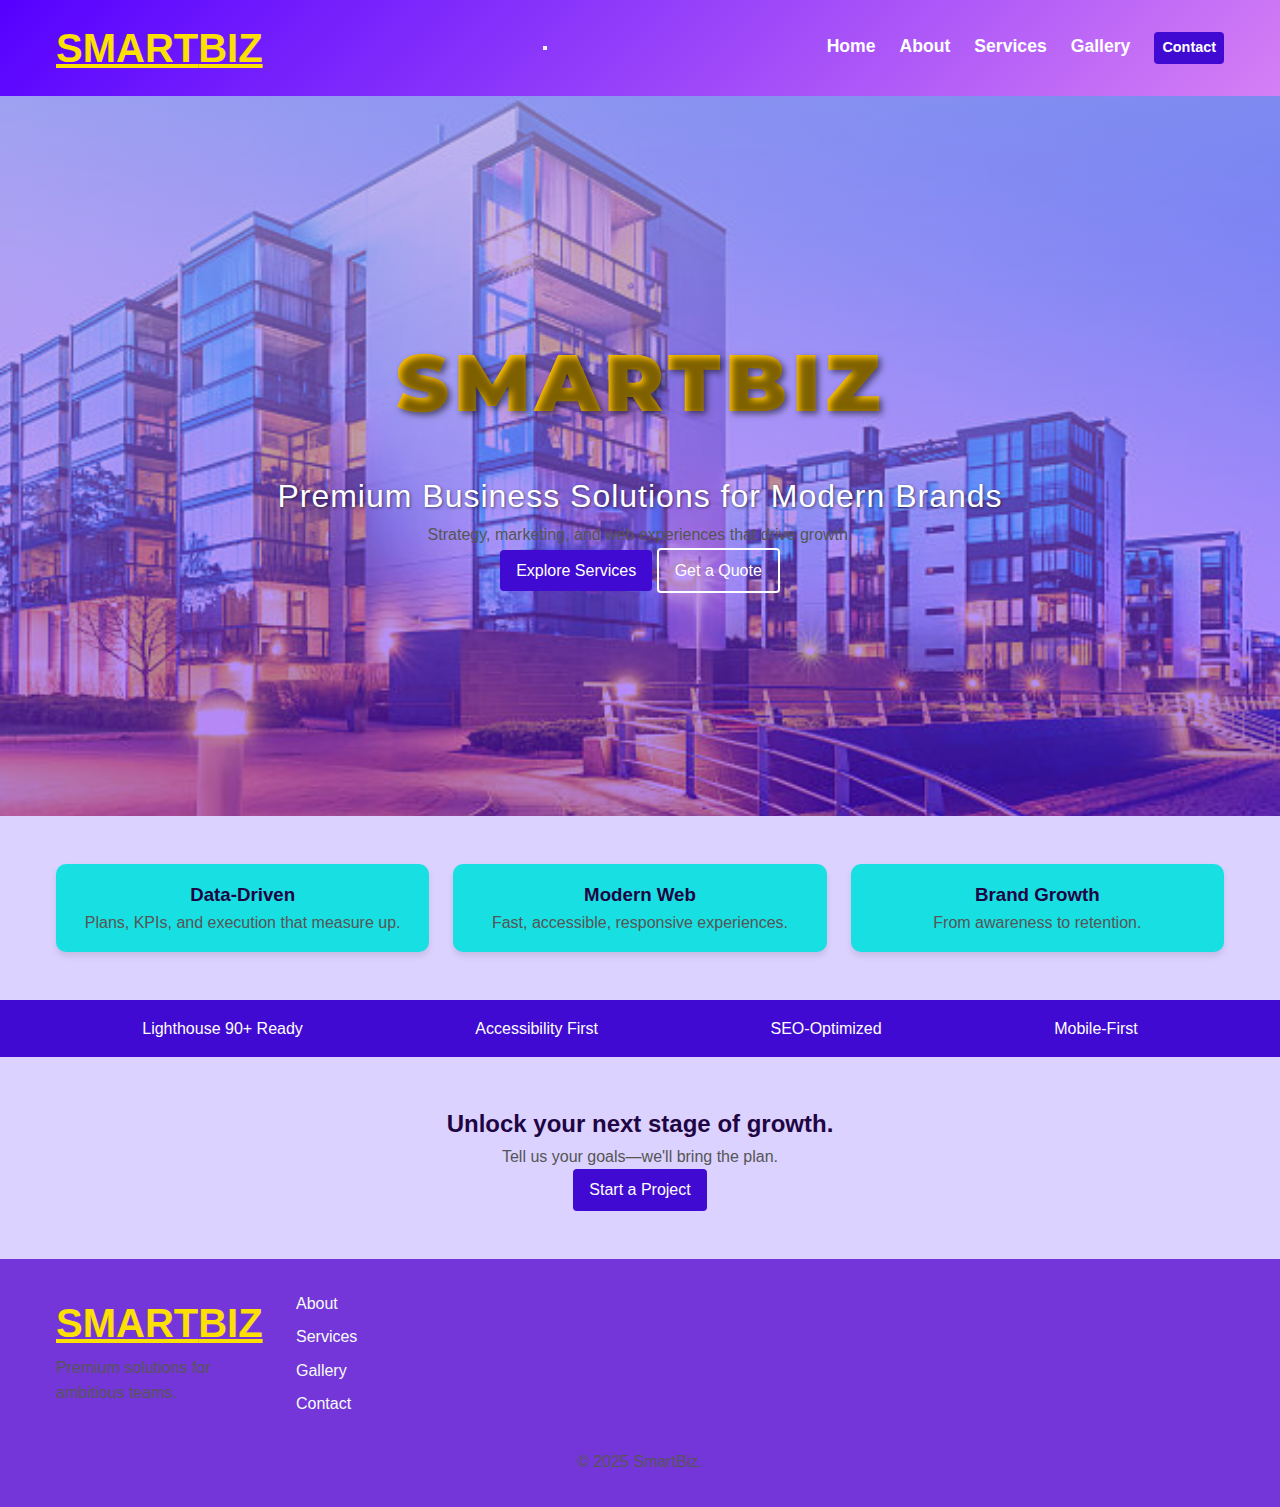
<file: index.html>
<!doctype html>
<html lang="en">
<head>
  <meta charset="utf-8">
  <meta name="viewport" content="width=device-width, initial-scale=1">
  <title>SmartBiz — Premium Business Solutions</title>
  <meta name="description" content="SmartBiz delivers strategy, marketing, and modern web solutions for ambitious brands.">
  <link href="https://fonts.googleapis.com/css2?family=Montserrat:wght@700&display=swap" rel="stylesheet">
  <link rel="stylesheet" href="CSS/style.css">
  <script src="JS/script.js" defer></script>
  <script type="application/ld+json">
    {
      "@context": "https://schema.org",
      "@type": "Organization",
      "name": "SmartBiz",
      "url": "https://example.com",
      "sameAs": [
        "https://www.linkedin.com",
        "https://twitter.com"
      ]
    }
  </script>
</head>
<body>
  <a class="skip-link" href="#main">Skip to content</a>
  
  <header class="site-header">
    <nav class="navbar" aria-label="Primary">
      <a class="logo" href="index.html">Smart<span>Biz</span></a>
      <button class="menu-toggle" aria-expanded="false" aria-controls="nav-menu" aria-label="Toggle menu">
        <span class="bar"></span>
        <span class="bar"></span>
        <span class="bar"></span>
      </button>
      <ul id="nav-menu" class="nav-links">
        <li><a class="nav-link active" href="index.html">Home</a></li>
        <li><a class="nav-link" href="about.html">About</a></li>
        <li><a class="nav-link" href="services.html">Services</a></li>
        <li><a class="nav-link" href="gallery.html">Gallery</a></li>
        <li><a class="nav-link btn btn--sm" href="contact.html">Contact</a></li>
      </ul>
    </nav>
  </header>

  <main id="main">
    <!-- HERO SECTION WITH FIXED IMAGE PATH -->
    <section class="hero" aria-label="Hero">
      <div class="hero__content">
        <div class="hero-branding">
          <h1 class="main-logo">SMARTBIZ</h1>
          <p class="tagline">Premium Business Solutions for Modern Brands</p>
        </div>
        <p class="muted reveal-up delay-1">Strategy, marketing, and web experiences that drive growth.</p>
        <div class="hero__cta reveal-up delay-2">
          <a class="btn" href="services.html">Explore Services</a>
          <a class="btn btn--ghost" href="contact.html">Get a Quote</a>
        </div>
      </div>
    </section>

    <!-- FEATURES SECTION -->
    <section class="section" aria-label="Why SmartBiz">
      <div class="container grid-3">
        <article class="card reveal-up">
          <h3>Data-Driven</h3>
          <p class="muted">Plans, KPIs, and execution that measure up.</p>
        </article>
        <article class="card reveal-up delay-1">
          <h3>Modern Web</h3>
          <p class="muted">Fast, accessible, responsive experiences.</p>
        </article>
        <article class="card reveal-up delay-2">
          <h3>Brand Growth</h3>
          <p class="muted">From awareness to retention.</p>
        </article>
      </div>
    </section>

    <!-- HIGHLIGHTS STRIP -->
    <section class="feature-strip" aria-label="Highlights">
      <div class="container strip">
        <div class="strip__item">Lighthouse 90+ Ready</div>
        <div class="strip__item">Accessibility First</div>
        <div class="strip__item">SEO-Optimized</div>
        <div class="strip__item">Mobile-First</div>
      </div>
    </section>

    <!-- CTA SECTION -->
    <section class="section">
      <div class="container center">
        <h2 class="reveal-up">Unlock your next stage of growth.</h2>
        <p class="muted reveal-up delay-1">Tell us your goals—we'll bring the plan.</p>
        <p class="reveal-up delay-2"><a class="btn" href="contact.html">Start a Project</a></p>
      </div>
    </section>
  </main>

  <footer class="site-footer">
    <div class="container footer-grid">
      <div>
        <a class="logo" href="index.html">Smart<span>Biz</span></a>
        <p class="muted">Premium solutions for ambitious teams.</p>
      </div>
      <nav aria-label="Footer">
        <ul class="footer-links">
          <li><a href="about.html">About</a></li>
          <li><a href="services.html">Services</a></li>
          <li><a href="gallery.html">Gallery</a></li>
          <li><a href="contact.html">Contact</a></li>
        </ul>
      </nav>
      <div class="legal muted">© 2025 SmartBiz.</div>
    </div>
  </footer>
</body>
</html>
</file>
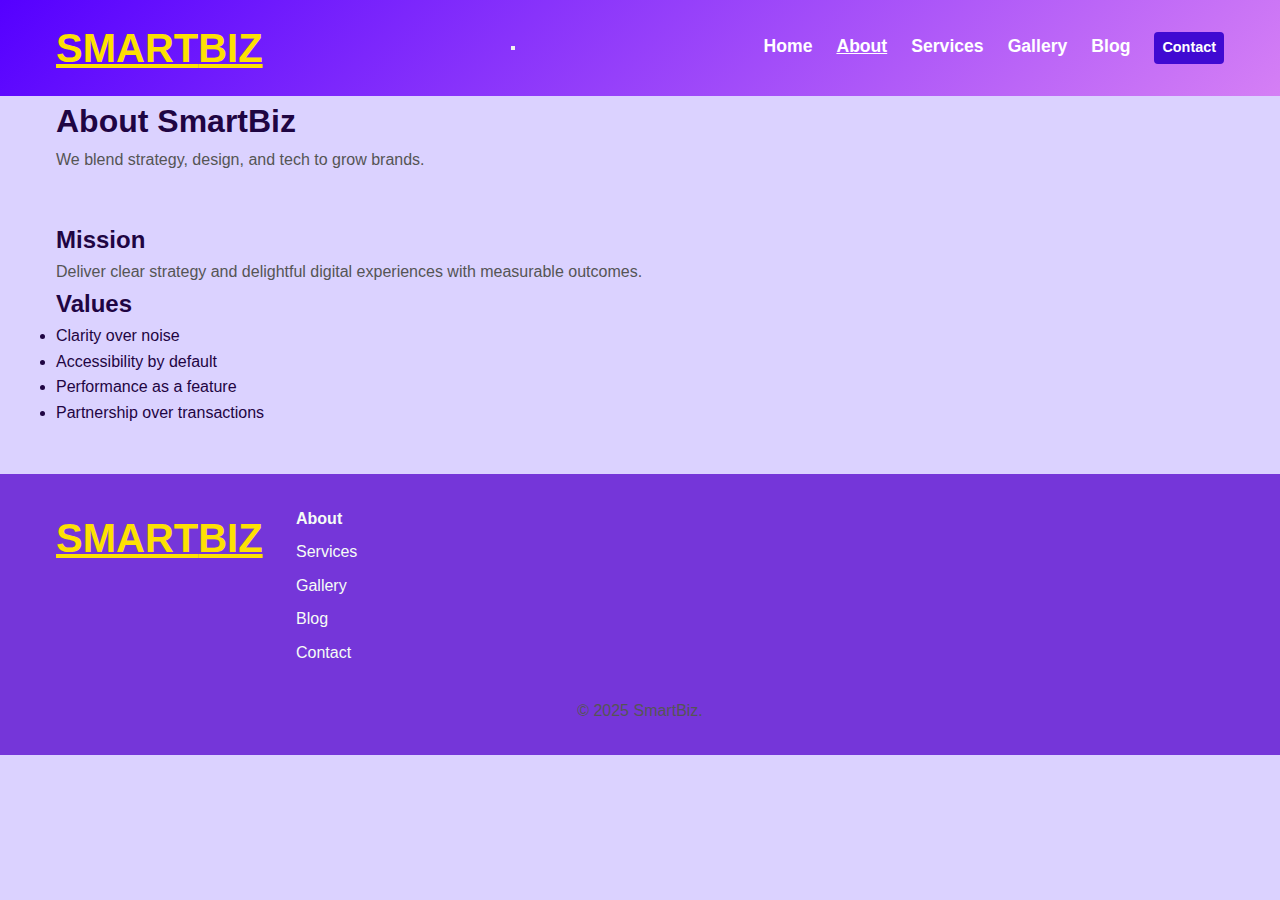
<file: about.html>
<!doctype html>
<html lang="en">
<head>
  <meta charset="utf-8">
  <meta name="viewport" content="width=device-width,initial-scale=1">
  <title>About — SmartBiz</title>
  <meta name="description" content="SmartBiz mission, values, and approach.">
  <link rel="stylesheet" href="CSS/style.css">
  <script src="JS/script.js" defer></script>
</head>
<body>
  <a class="skip-link" href="#main">Skip to content</a>
  
  <header class="site-header" role="banner">
    <nav class="navbar" aria-label="Primary navigation">
      <a class="logo" href="index.html">Smart<span>Biz</span></a>
      <button class="menu-toggle" aria-expanded="false" aria-controls="nav-menu" aria-label="Toggle menu">
        <span class="bar"></span>
        <span class="bar"></span>
        <span class="bar"></span>
      </button>
      <ul id="nav-menu" class="nav-links">
        <li><a class="nav-link" href="index.html">Home</a></li>
        <li><a class="nav-link active" href="about.html" aria-current="page">About</a></li>
        <li><a class="nav-link" href="services.html">Services</a></li>
        <li><a class="nav-link" href="gallery.html">Gallery</a></li>
        <li><a class="nav-link" href="blog.html">Blog</a></li>
        <li><a class="nav-link btn btn--sm" href="contact.html">Contact</a></li>
      </ul>
    </nav>
  </header>

  <main id="main" role="main">
    <section class="page-hero small" aria-labelledby="about-heading">
      <div class="container">
        <h1 id="about-heading" class="reveal-up">About SmartBiz</h1>
        <p class="muted reveal-up delay-1">We blend strategy, design, and tech to grow brands.</p>
      </div>
    </section>

    <section class="section" aria-labelledby="mission-values">
      <div class="container grid-2">
        <div class="reveal-up" aria-labelledby="mission-heading">
          <h2 id="mission-heading">Mission</h2>
          <p class="muted">Deliver clear strategy and delightful digital experiences with measurable outcomes.</p>
        </div>
        <div class="reveal-up delay-1" aria-labelledby="values-heading">
          <h2 id="values-heading">Values</h2>
          <ul class="checklist" role="list">
            <li role="listitem">Clarity over noise</li>
            <li role="listitem">Accessibility by default</li>
            <li role="listitem">Performance as a feature</li>
            <li role="listitem">Partnership over transactions</li>
          </ul>
        </div>
      </div>
    </section>
  </main>

  <footer class="site-footer" role="contentinfo">
    <div class="container footer-grid">
      <div>
        <a class="logo" href="index.html">Smart<span>Biz</span></a>
      </div>
      <nav aria-label="Footer navigation">
        <ul class="footer-links" role="list">
          <li role="listitem"><a class="active" href="about.html" aria-current="page">About</a></li>
          <li role="listitem"><a href="services.html">Services</a></li>
          <li role="listitem"><a href="gallery.html">Gallery</a></li>
          <li role="listitem"><a href="blog.html">Blog</a></li>
          <li role="listitem"><a href="contact.html">Contact</a></li>
        </ul>
      </nav>
      <div class="legal muted">© 2025 SmartBiz.</div>
    </div>
  </footer>
</body>
</html>
</file>
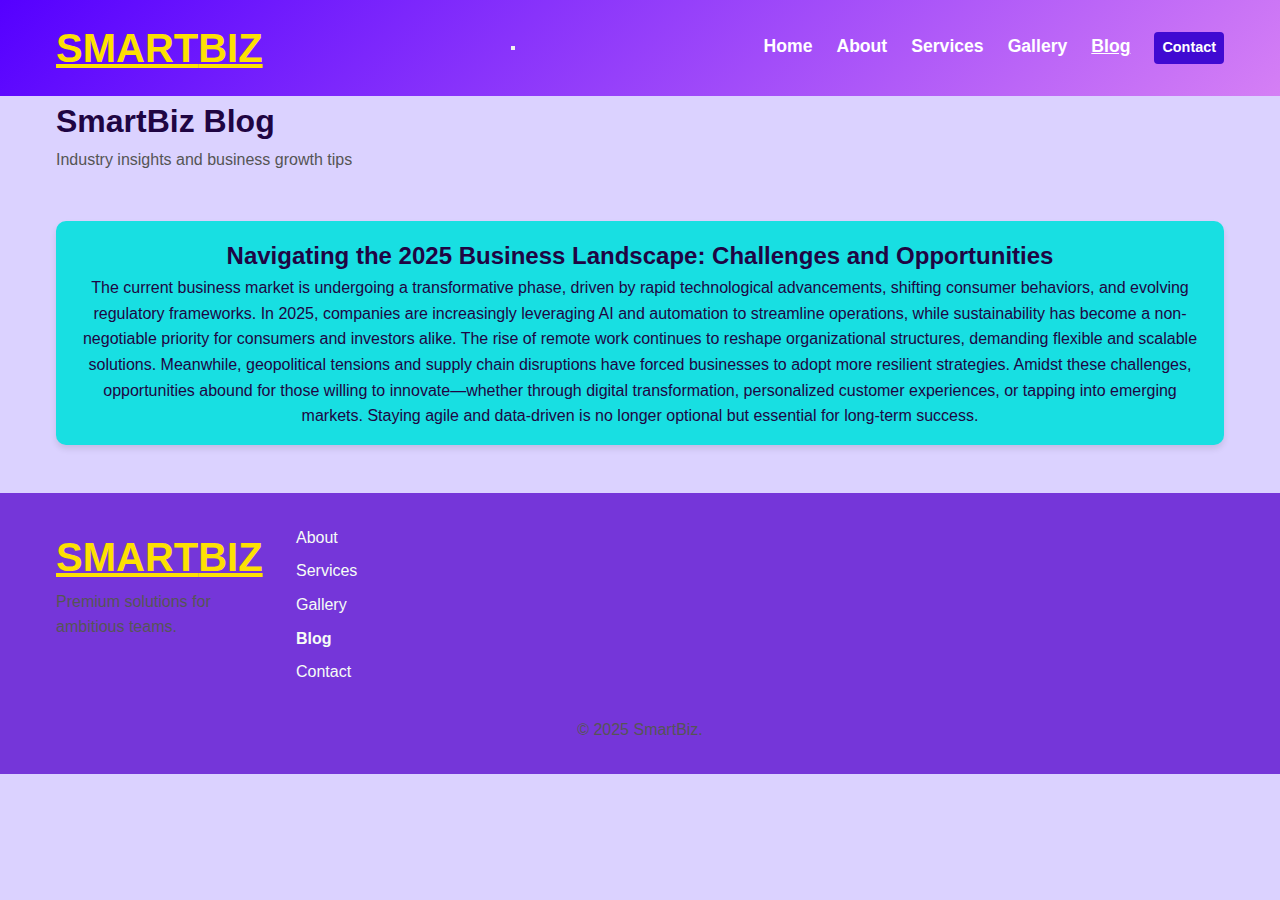
<file: blog.html>
<!doctype html>
<html lang="en">
<head>
  <meta charset="utf-8">
  <meta name="viewport" content="width=device-width,initial-scale=1">
  <title>Blog — SmartBiz</title>
  <meta name="description" content="Latest industry insights and business tips from SmartBiz">
  <link rel="stylesheet" href="CSS/style.css">
  <script src="JS/script.js" defer></script>
</head>
<body>
  <a class="skip-link" href="#main">Skip to content</a>
  
  <header class="site-header" role="banner">
    <nav class="navbar" aria-label="Primary navigation">
      <a class="logo" href="index.html">Smart<span>Biz</span></a>
      <button class="menu-toggle" aria-expanded="false" aria-controls="nav-menu" aria-label="Toggle menu">
        <span class="bar"></span><span class="bar"></span><span class="bar"></span>
      </button>
      <ul id="nav-menu" class="nav-links">
        <li><a class="nav-link" href="index.html">Home</a></li>
        <li><a class="nav-link" href="about.html">About</a></li>
        <li><a class="nav-link" href="services.html">Services</a></li>
        <li><a class="nav-link" href="gallery.html">Gallery</a></li>
        <li><a class="nav-link active" href="blog.html" aria-current="page">Blog</a></li>
        <li><a class="nav-link btn btn--sm" href="contact.html">Contact</a></li>
      </ul>
    </nav>
  </header>

  <main id="main" role="main">
    <section class="page-hero small" aria-labelledby="blog-heading">
      <div class="container">
        <h1 id="blog-heading" class="reveal-up">SmartBiz Blog</h1>
        <p class="muted reveal-up delay-1">Industry insights and business growth tips</p>
      </div>
    </section>

    <section class="section" aria-labelledby="articles-heading">
      <div class="container grid-2">
        <article class="card reveal-up" aria-labelledby="article1">
          <h2>Navigating the 2025 Business Landscape: Challenges and Opportunities</h2>
            <p>The current business market is undergoing a transformative phase, driven by rapid technological advancements, shifting consumer behaviors, and evolving regulatory frameworks. In 2025, companies are increasingly leveraging AI and automation to streamline operations, while sustainability has become a non-negotiable priority for consumers and investors alike. The rise of remote work continues to reshape organizational structures, demanding flexible and scalable solutions. Meanwhile, geopolitical tensions and supply chain disruptions have forced businesses to adopt more resilient strategies. Amidst these challenges, opportunities abound for those willing to innovate—whether through digital transformation, personalized customer experiences, or tapping into emerging markets. Staying agile and data-driven is no longer optional but essential for long-term success.</p>
          
        </article>
      </div>
    </section>
  </main>

  <footer class="site-footer" role="contentinfo">
    <div class="container footer-grid">
      <div>
        <a class="logo" href="index.html">Smart<span>Biz</span></a>
        <p class="muted">Premium solutions for ambitious teams.</p>
      </div>
      <nav aria-label="Footer navigation">
        <ul class="footer-links" role="list">
          <li role="listitem"><a href="about.html">About</a></li>
          <li role="listitem"><a href="services.html">Services</a></li>
          <li role="listitem"><a href="gallery.html">Gallery</a></li>
          <li role="listitem"><a href="blog.html" aria-current="page">Blog</a></li>
          <li role="listitem"><a href="contact.html">Contact</a></li>
        </ul>
      </nav>
      <div class="legal muted">© 2025 SmartBiz.</div>
    </div>
  </footer>
</body>
</html>
</file>
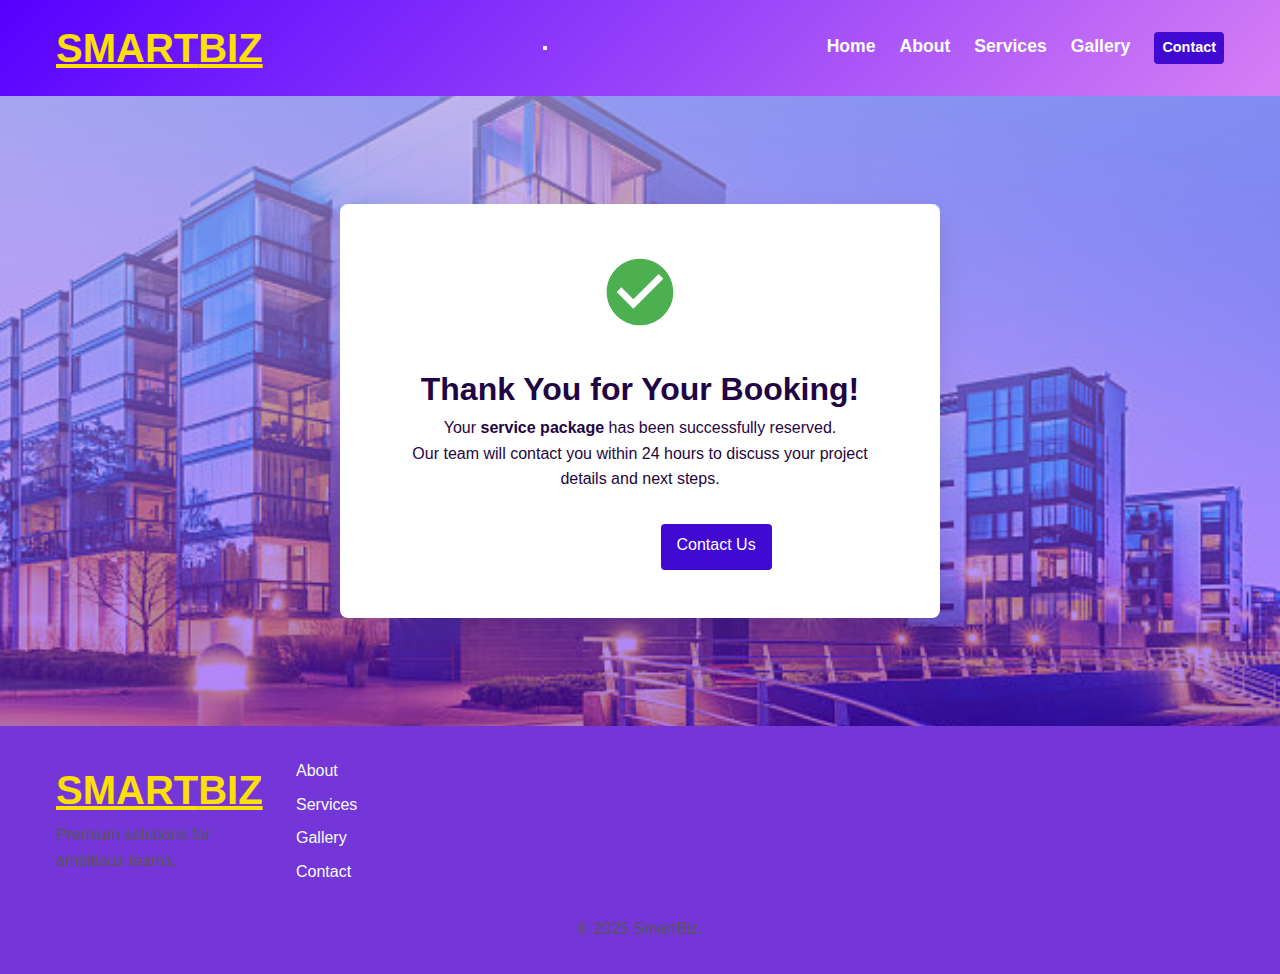
<file: confirmation.html>
<!doctype html>
<html lang="en">
<head>
  <meta charset="utf-8">
  <meta name="viewport" content="width=device-width, initial-scale=1">
  <title>Booking Confirmation | SmartBiz</title>
  <link href="https://fonts.googleapis.com/css2?family=Montserrat:wght@700&display=swap" rel="stylesheet">
  <link rel="stylesheet" href="CSS/style.css">
  <script>
    document.addEventListener('DOMContentLoaded', function() {
      const urlParams = new URLSearchParams(window.location.search);
      const packageType = urlParams.get('package');
      const packageNames = {
        'essential': 'Essential Package',
        'professional': 'Professional Package',
        'enterprise': 'Enterprise Package'
      };
      
      if (packageType && packageNames[packageType]) {
        document.getElementById('package-name').textContent = packageNames[packageType];
      }
    });
  </script>
</head>
<body>
  <a class="skip-link" href="#main">Skip to content</a>
  
  <header class="site-header" role="banner">
    <nav class="navbar" aria-label="Primary navigation">
      <a class="logo" href="index.html">Smart<span>Biz</span></a>
      <button class="menu-toggle" aria-expanded="false" aria-controls="nav-menu" aria-label="Toggle menu">
        <span class="bar"></span>
        <span class="bar"></span>
        <span class="bar"></span>
      </button>
      <ul id="nav-menu" class="nav-links">
        <li><a class="nav-link" href="index.html">Home</a></li>
        <li><a class="nav-link" href="about.html">About</a></li>
        <li><a class="nav-link" href="services.html">Services</a></li>
        <li><a class="nav-link" href="gallery.html">Gallery</a></li>
        <li><a class="nav-link btn btn--sm" href="contact.html">Contact</a></li>
      </ul>
    </nav>
  </header>

  <main id="main" role="main">
    <section class="hero hero--confirmation" aria-label="Booking confirmation">
      <div class="hero__content">
        <div class="confirmation-box reveal-up">
          <svg class="confirmation-icon" viewBox="0 0 24 24" aria-hidden="true">
            <path fill="currentColor" d="M12 2C6.5 2 2 6.5 2 12s4.5 10 10 10 10-4.5 10-10S17.5 2 12 2zm-2 15l-5-5 1.4-1.4 3.6 3.6 7.6-7.6L19 8l-9 9z"/>
          </svg>
          <h1>Thank You for Your Booking!</h1>
          <p>Your <strong id="package-name">service package</strong> has been successfully reserved.</p>
          <p>Our team will contact you within 24 hours to discuss your project details and next steps.</p>
          <div class="confirmation-actions">
            <a href="services.html" class="btn btn--ghost" aria-label="Back to services">View Services</a>
            <a href="contact.html" class="btn" aria-label="Contact us">Contact Us</a>
          </div>
        </div>
      </div>
    </section>
  </main>

  <footer class="site-footer" role="contentinfo">
    <div class="container footer-grid">
      <div>
        <a class="logo" href="index.html">Smart<span>Biz</span></a>
        <p class="muted">Premium solutions for ambitious teams.</p>
      </div>
      <nav aria-label="Footer navigation">
        <ul class="footer-links">
          <li><a href="about.html">About</a></li>
          <li><a href="services.html">Services</a></li>
          <li><a href="gallery.html">Gallery</a></li>
          <li><a href="contact.html">Contact</a></li>
        </ul>
      </nav>
      <div class="legal muted">© 2025 SmartBiz.</div>
    </div>
  </footer>
</body>
</html>
</file>
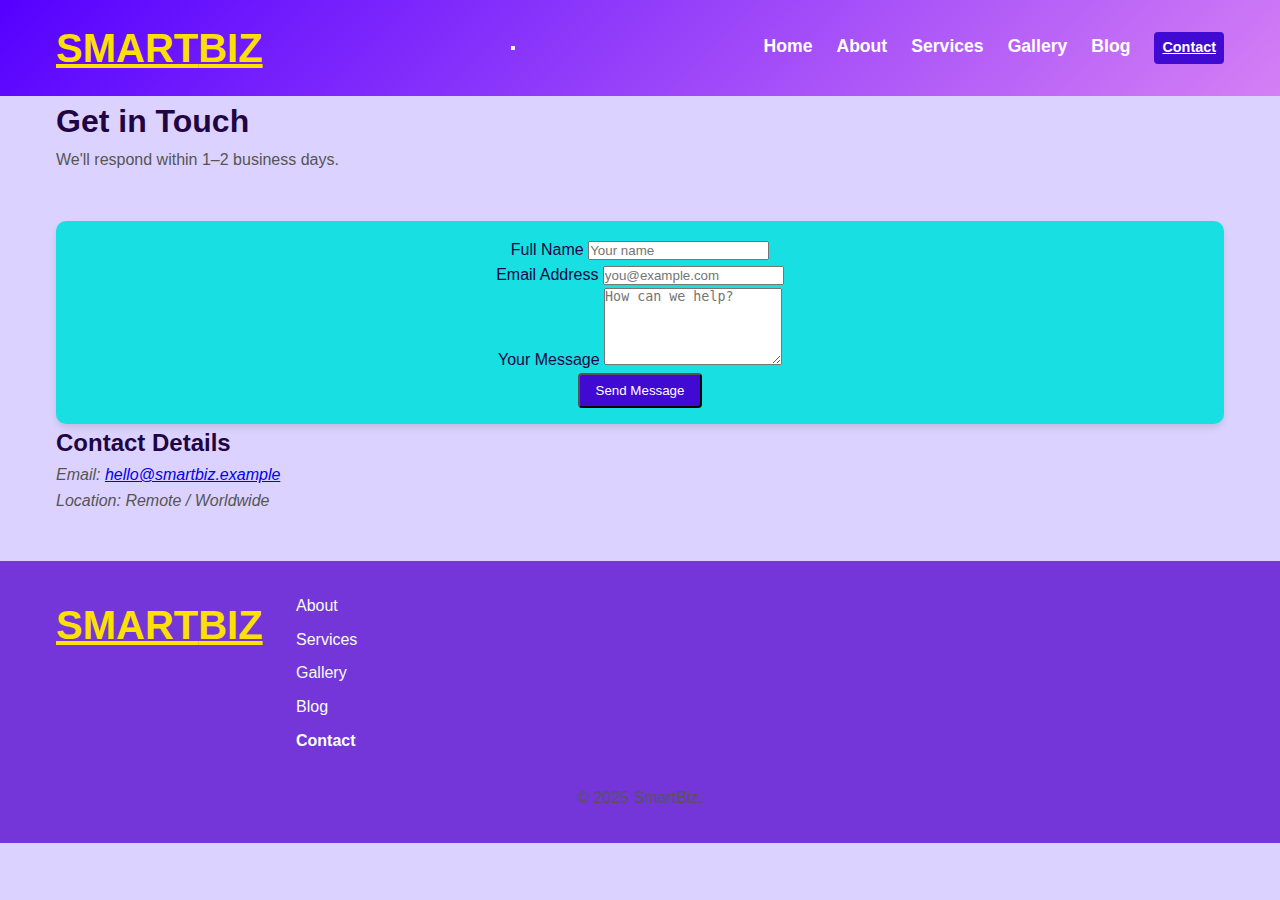
<file: contact.html>
<!doctype html>
<html lang="en">
<head>
  <meta charset="utf-8">
  <meta name="viewport" content="width=device-width,initial-scale=1">
  <title>Contact — SmartBiz</title>
  <meta name="description" content="Contact SmartBiz for strategy, marketing, and web solutions.">
  <link rel="stylesheet" href="CSS/style.css">
  <script src="JS/script.js" defer></script>
</head>
<body>
  <a class="skip-link" href="#main">Skip to content</a>
  
  <header class="site-header" role="banner">
    <nav class="navbar" aria-label="Primary navigation">
      <a class="logo" href="index.html">Smart<span>Biz</span></a>
      <button class="menu-toggle" aria-expanded="false" aria-controls="nav-menu" aria-label="Toggle menu">
        <span class="bar"></span>
        <span class="bar"></span>
        <span class="bar"></span>
      </button>
      <ul id="nav-menu" class="nav-links">
        <li><a class="nav-link" href="index.html">Home</a></li>
        <li><a class="nav-link" href="about.html">About</a></li>
        <li><a class="nav-link" href="services.html">Services</a></li>
        <li><a class="nav-link" href="gallery.html">Gallery</a></li>
        <li><a class="nav-link" href="blog.html">Blog</a></li>
        <li><a class="nav-link active btn btn--sm" href="contact.html" aria-current="page">Contact</a></li>
      </ul>
    </nav>
  </header>

  <main id="main" role="main">
    <section class="page-hero small" aria-labelledby="contact-heading">
      <div class="container">
        <h1 id="contact-heading" class="reveal-up">Get in Touch</h1>
        <p class="muted reveal-up delay-1">We'll respond within 1–2 business days.</p>
      </div>
    </section>

    <section class="section" aria-labelledby="contact-methods">
      <div class="container grid-2">
        <form class="form card reveal-up" id="contactForm" novalidate aria-labelledby="form-heading">
          <h2 id="form-heading" class="sr-only">Contact Form</h2>
          <div class="form-group">
            <label for="name">Full Name</label>
            <input id="name" name="name" type="text" required aria-required="true" placeholder="Your name">
          </div>
          <div class="form-group">
            <label for="email">Email Address</label>
            <input id="email" name="email" type="email" required aria-required="true" placeholder="you@example.com">
          </div>
          <div class="form-group">
            <label for="message">Your Message</label>
            <textarea id="message" name="message" rows="5" required aria-required="true" placeholder="How can we help?"></textarea>
          </div>
          <div class="form__actions">
            <button class="btn" type="submit">Send Message</button>
            <p class="form__status muted" role="status" aria-live="polite"></p>
          </div>
        </form>
        
        <aside class="reveal-up delay-1" aria-labelledby="details-heading">
          <h2 id="details-heading">Contact Details</h2>
          <address>
            <p class="muted">Email: <a href="mailto:hello@smartbiz.example">hello@smartbiz.example</a></p>
            <p class="muted">Location: Remote / Worldwide</p>
          </address>
        </aside>
      </div>
    </section>
  </main>

  <footer class="site-footer" role="contentinfo">
    <div class="container footer-grid">
      <div>
        <a class="logo" href="index.html">Smart<span>Biz</span></a>
      </div>
      <nav aria-label="Footer navigation">
        <ul class="footer-links" role="list">
          <li role="listitem"><a href="about.html">About</a></li>
          <li role="listitem"><a href="services.html">Services</a></li>
          <li role="listitem"><a href="gallery.html">Gallery</a></li>
          <li role="listitem"><a href="blog.html">Blog</a></li>
          <li role="listitem"><a class="active" href="contact.html" aria-current="page">Contact</a></li>
        </ul>
      </nav>
      <div class="legal muted">© 2025 SmartBiz.</div>
    </div>
  </footer>
</body>
</html>
</file>
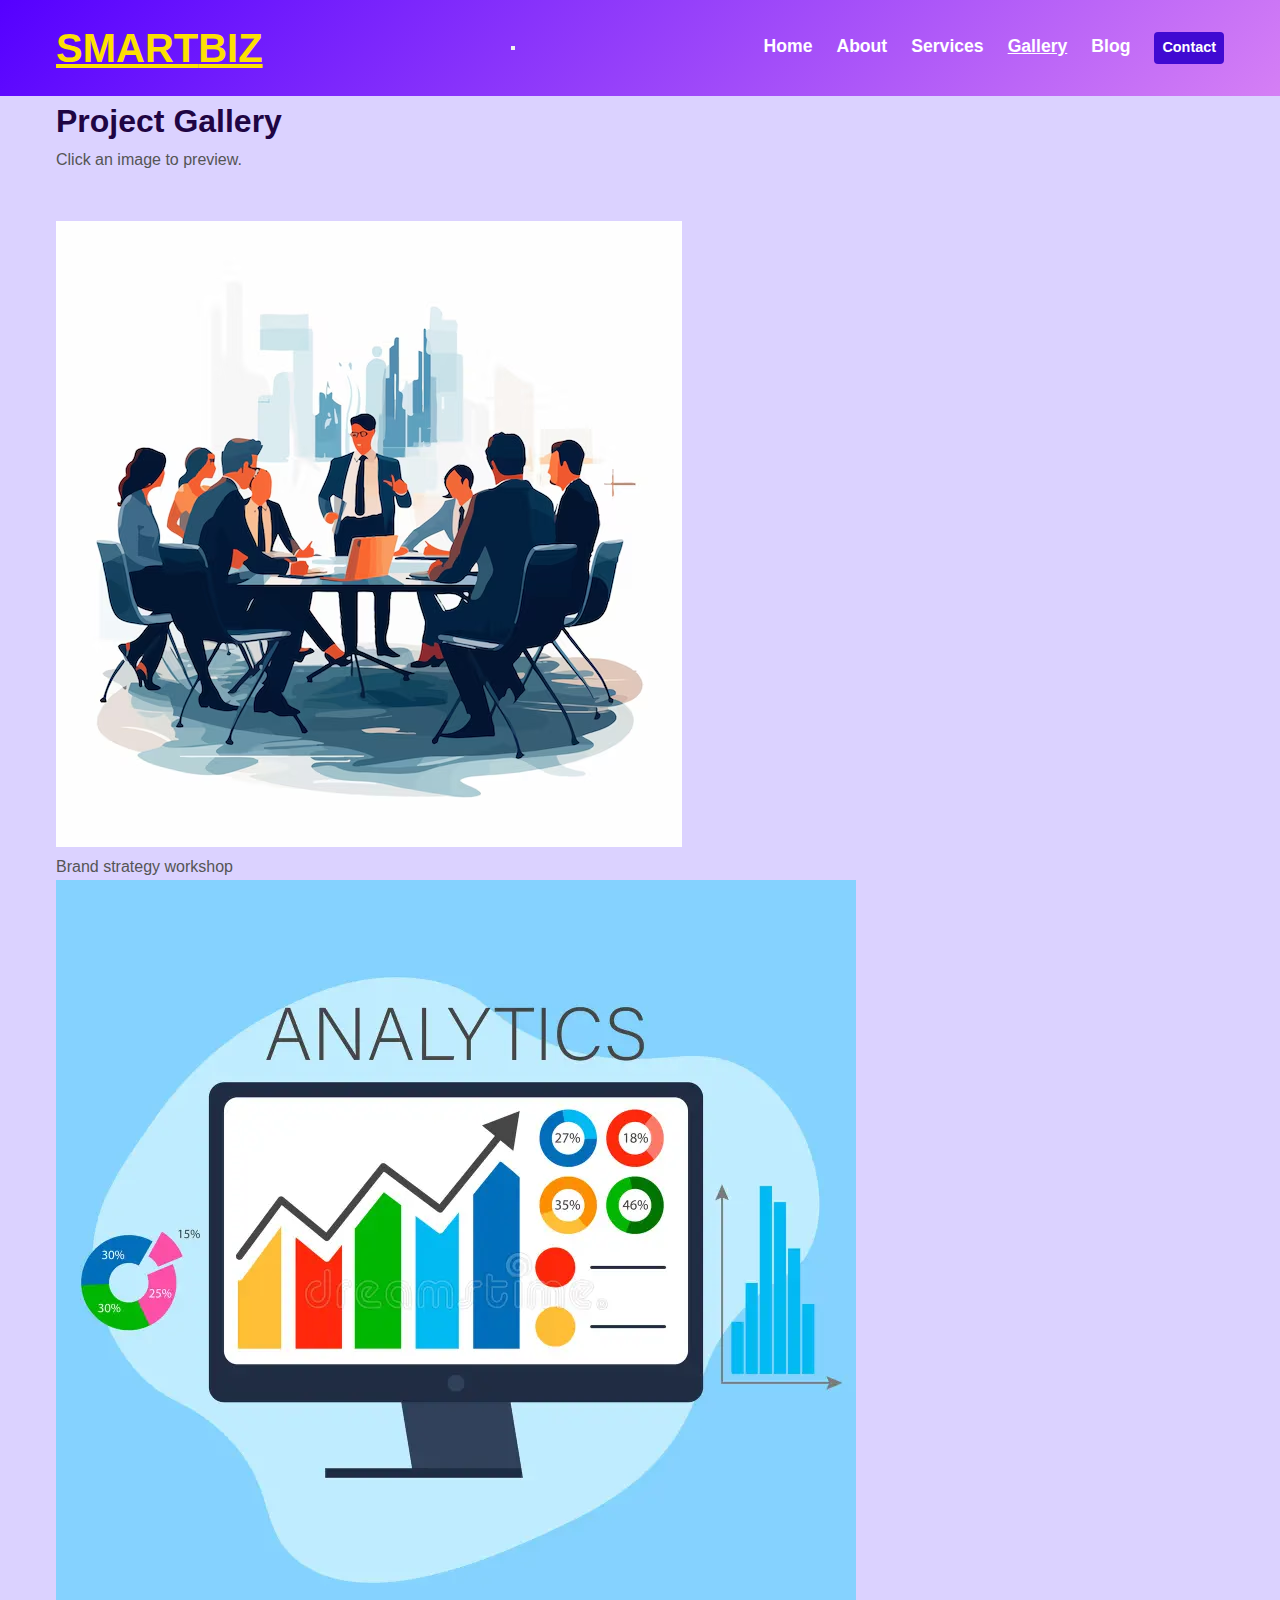
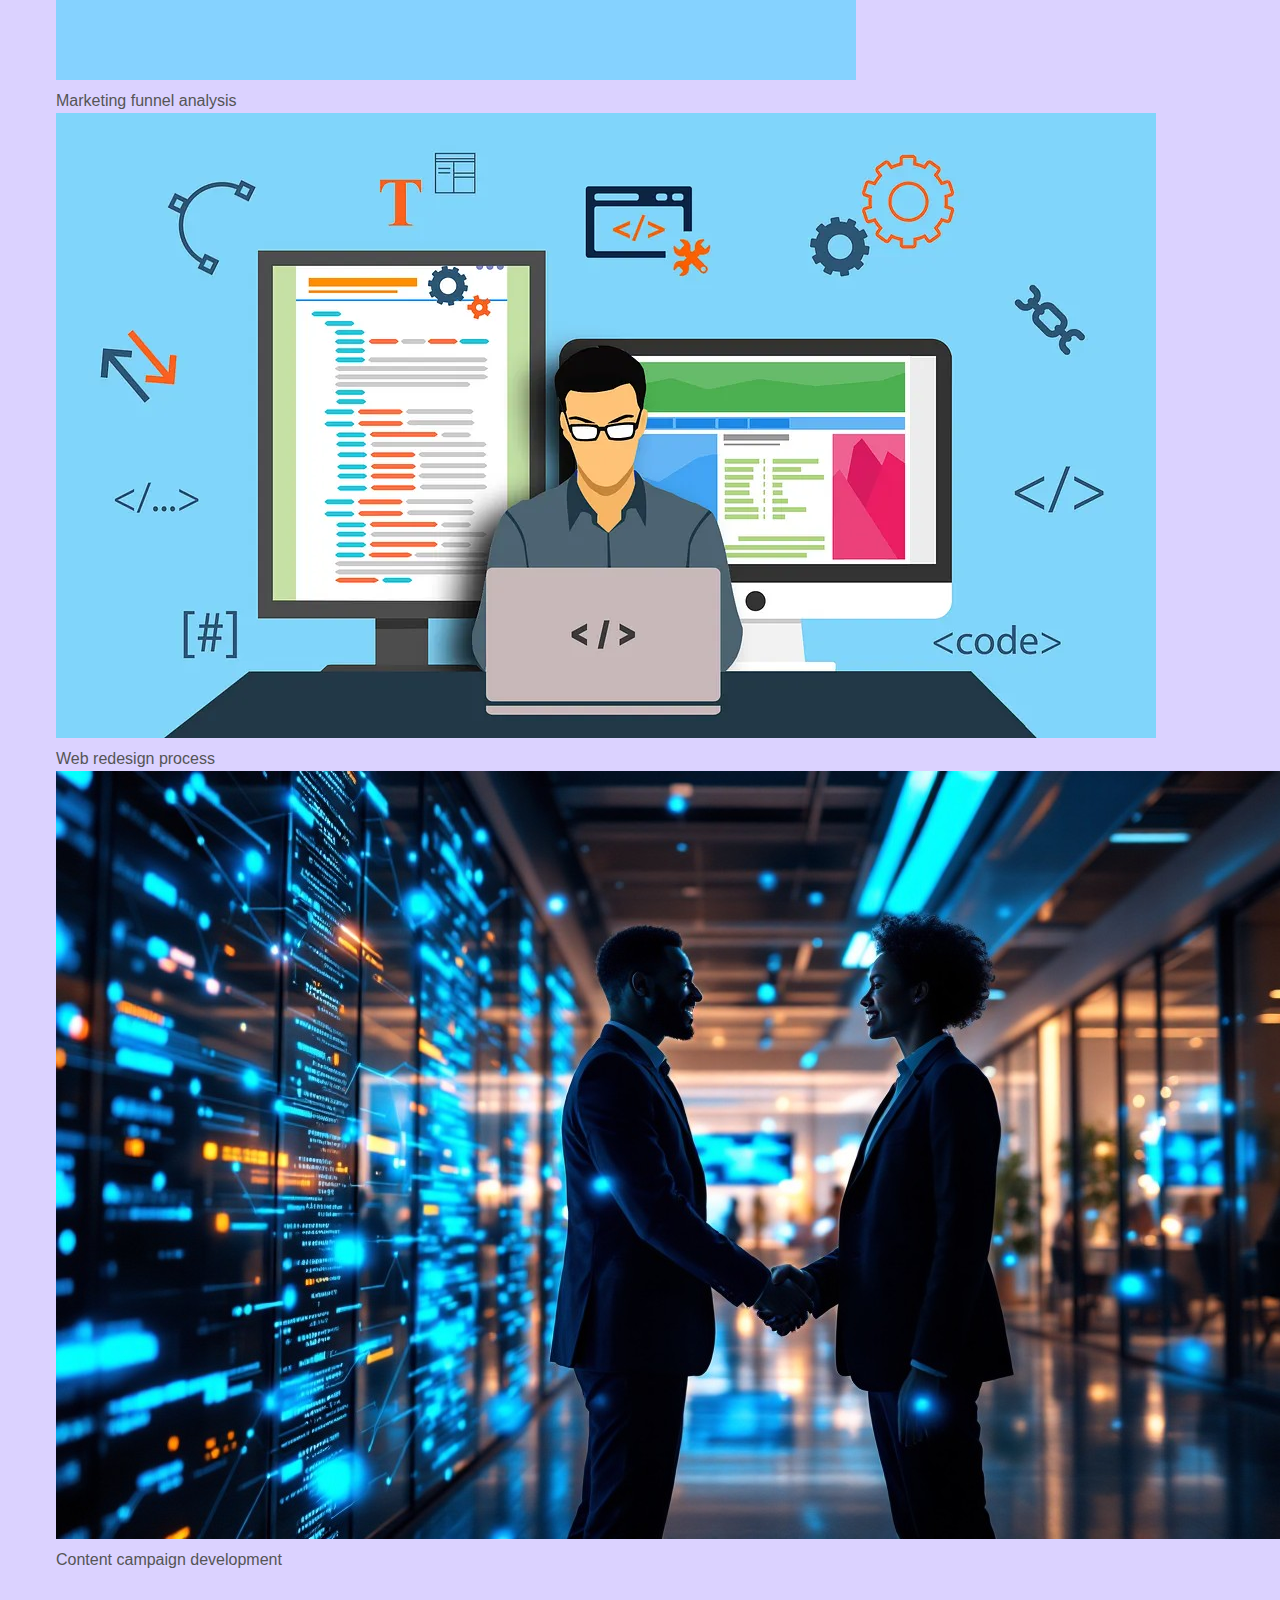
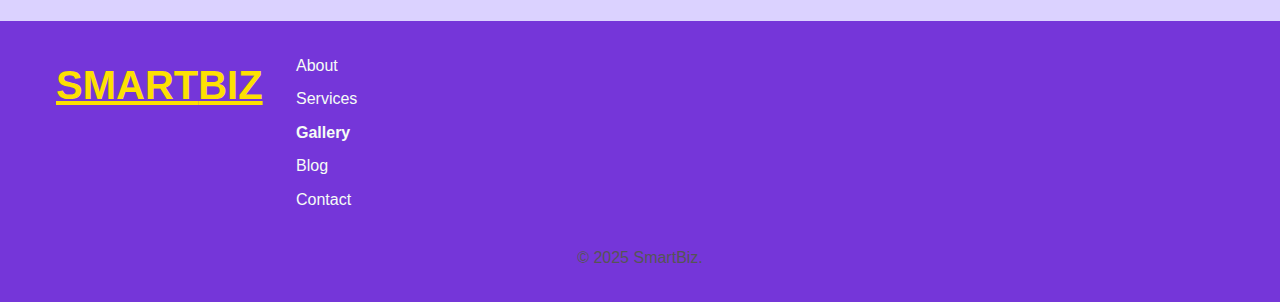
<file: gallery.html>
<!doctype html>
<html lang="en">
<head>
  <meta charset="utf-8">
  <meta name="viewport" content="width=device-width,initial-scale=1">
  <title>Gallery — SmartBiz</title>
  <meta name="description" content="SmartBiz project gallery with lightbox.">
  <link rel="stylesheet" href="CSS/style.css">
  <script src="JS/script.js" defer></script>
</head>
<body>
  <a class="skip-link" href="#main">Skip to content</a>
  
  <header class="site-header" role="banner">
    <nav class="navbar" aria-label="Primary navigation">
      <a class="logo" href="index.html">Smart<span>Biz</span></a>
      <button class="menu-toggle" aria-expanded="false" aria-controls="nav-menu" aria-label="Toggle menu">
        <span class="bar"></span>
        <span class="bar"></span>
        <span class="bar"></span>
      </button>
      <ul id="nav-menu" class="nav-links">
        <li><a class="nav-link" href="index.html">Home</a></li>
        <li><a class="nav-link" href="about.html">About</a></li>
        <li><a class="nav-link" href="services.html">Services</a></li>
        <li><a class="nav-link active" href="gallery.html" aria-current="page">Gallery</a></li>
        <li><a class="nav-link" href="blog.html">Blog</a></li>
        <li><a class="nav-link btn btn--sm" href="contact.html">Contact</a></li>
      </ul>
    </nav>
  </header>

  <main id="main" role="main">
    <section class="page-hero small" aria-labelledby="gallery-heading">
      <div class="container">
        <h1 id="gallery-heading" class="reveal-up">Project Gallery</h1>
        <p class="muted reveal-up delay-1">Click an image to preview.</p>
      </div>
    </section>

    <section class="section" aria-labelledby="portfolio-heading">
      <div class="container gallery-grid">
        <figure class="gallery-item reveal-up" role="group" aria-labelledby="img1-desc">
          <img src="Images/sample1.jpg" alt="Team brainstorming session" data-lightbox>
          <figcaption id="img1-desc" class="muted">Brand strategy workshop</figcaption>
        </figure>
        <figure class="gallery-item reveal-up delay-1" role="group" aria-labelledby="img2-desc">
          <img src="Images/sample2.jpg" alt="Marketing campaign dashboard" data-lightbox>
          <figcaption id="img2-desc" class="muted">Marketing funnel analysis</figcaption>
        </figure>
        <figure class="gallery-item reveal-up delay-2" role="group" aria-labelledby="img3-desc">
          <img src="Images/sample3.jpg" alt="Website design mockup" data-lightbox>
          <figcaption id="img3-desc" class="muted">Web redesign process</figcaption>
        </figure>
        <figure class="gallery-item reveal-up delay-3" role="group" aria-labelledby="img4-desc">
          <img src="Images/sample4.jpg" alt="Social media content creation" data-lightbox>
          <figcaption id="img4-desc" class="muted">Content campaign development</figcaption>
        </figure>
      </div>
    </section>
  </main>

  <div class="lightbox" role="dialog" aria-modal="true" aria-label="Image preview" hidden>
    <button class="lightbox__close" aria-label="Close lightbox">&times;</button>
    <button class="lightbox__prev" aria-label="Previous image">&#10094;</button>
    <img class="lightbox__img" alt="" aria-describedby="lightbox-desc">
    <div id="lightbox-desc" class="sr-only"></div>
    <button class="lightbox__next" aria-label="Next image">&#10095;</button>
  </div>

  <footer class="site-footer" role="contentinfo">
    <div class="container footer-grid">
      <div>
        <a class="logo" href="index.html">Smart<span>Biz</span></a>
      </div>
      <nav aria-label="Footer navigation">
        <ul class="footer-links" role="list">
          <li role="listitem"><a href="about.html">About</a></li>
          <li role="listitem"><a href="services.html">Services</a></li>
          <li role="listitem"><a class="active" href="gallery.html" aria-current="page">Gallery</a></li>
          <li role="listitem"><a href="blog.html">Blog</a></li>
          <li role="listitem"><a href="contact.html">Contact</a></li>
        </ul>
      </nav>
      <div class="legal muted">© 2025 SmartBiz.</div>
    </div>
  </footer>
</body>
</html>
</file>
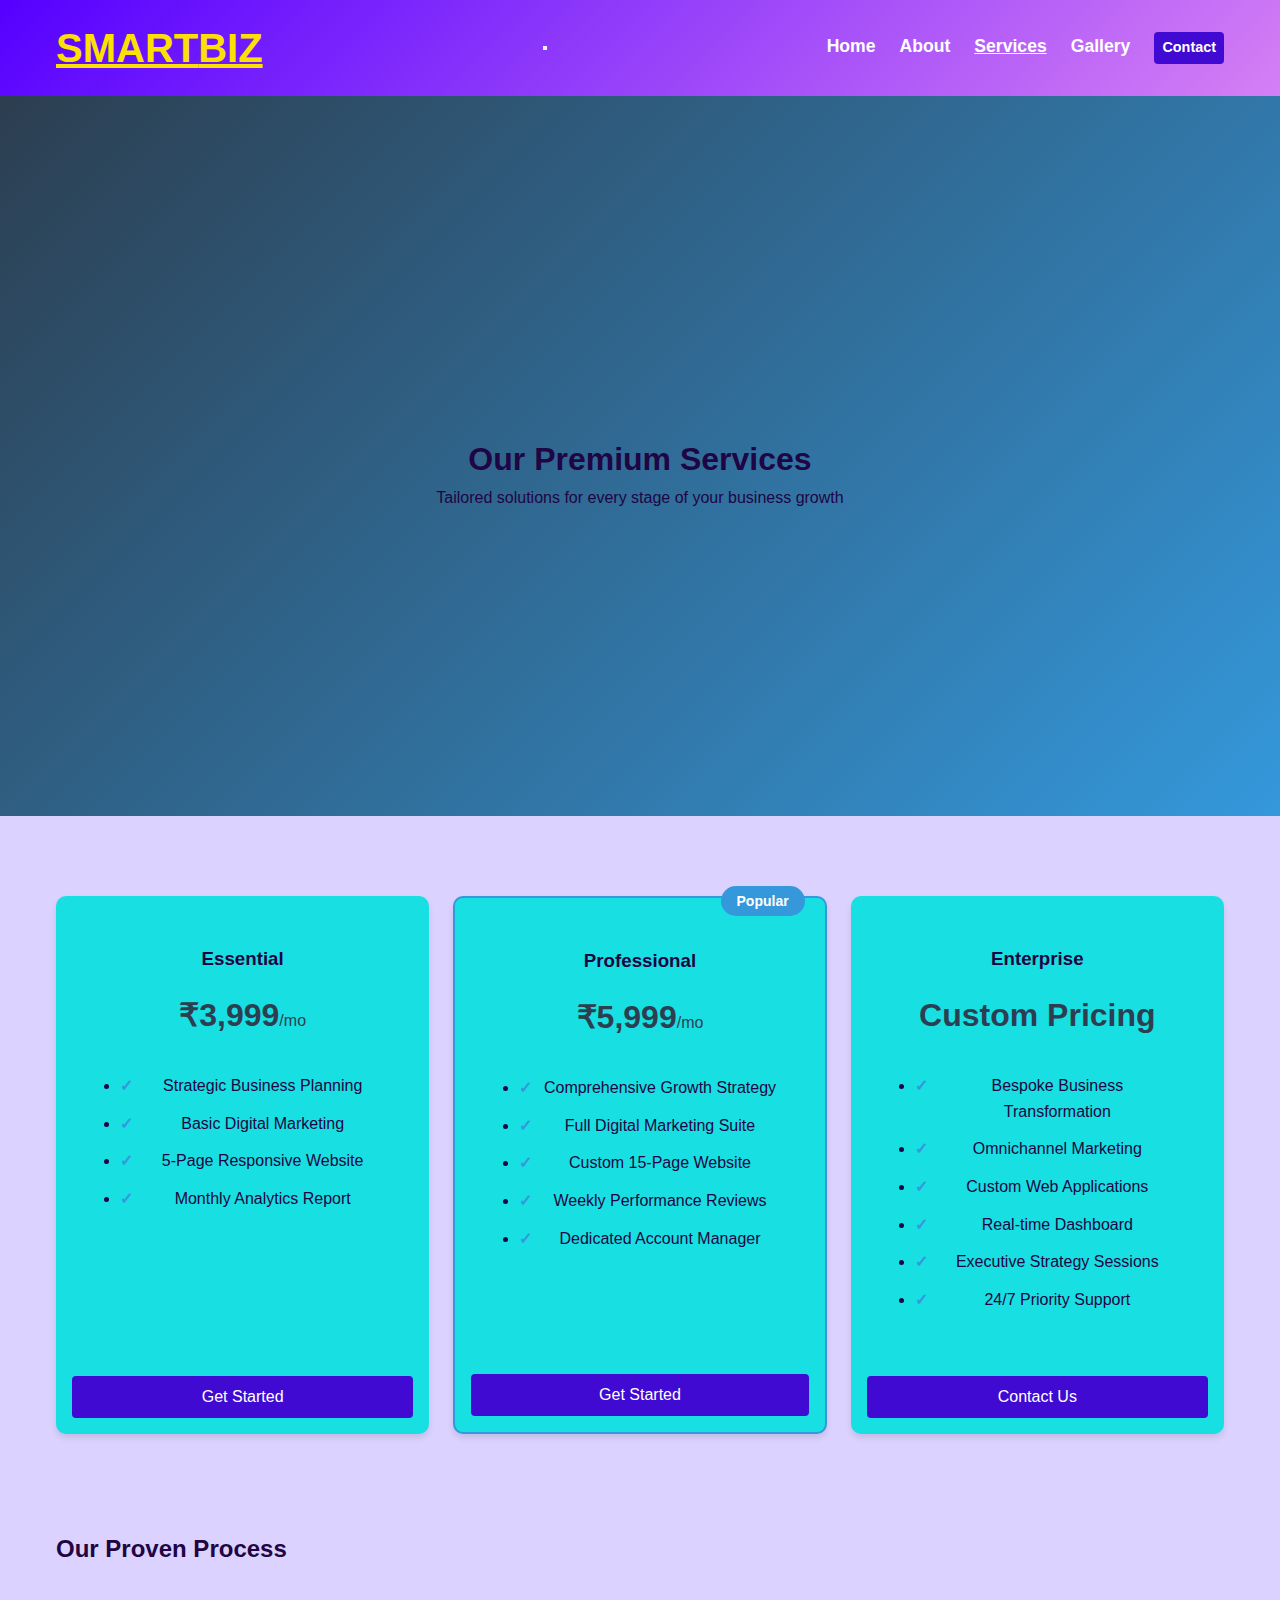
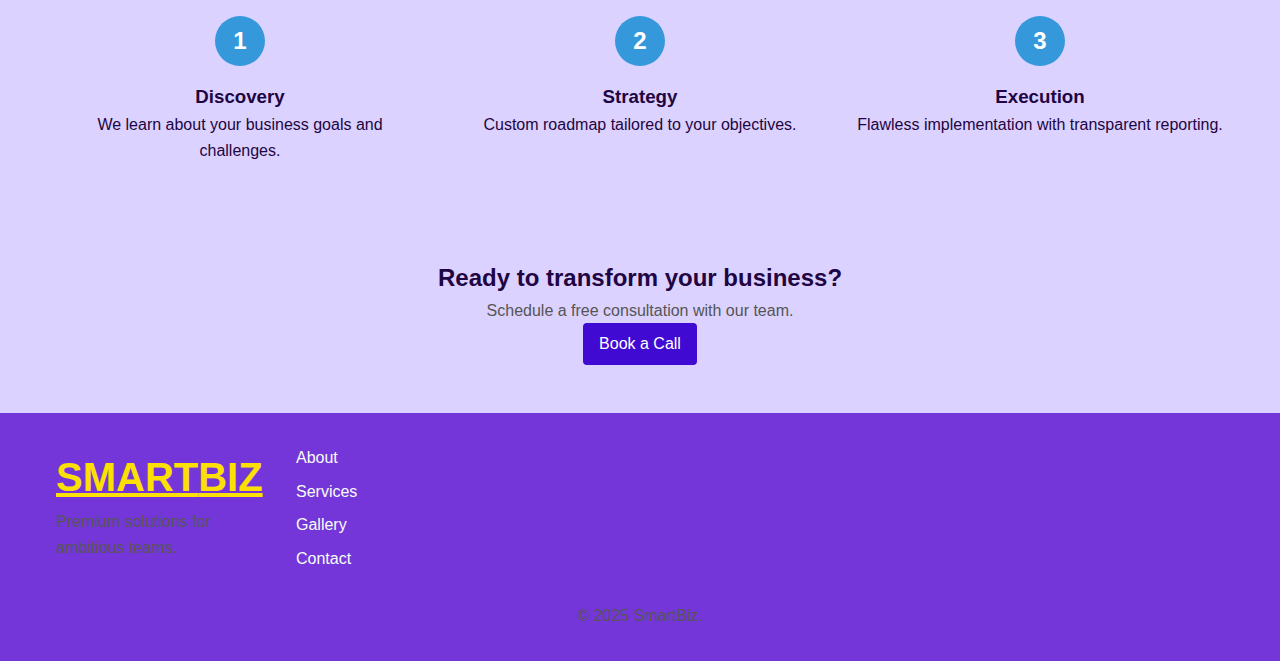
<file: services.html>
<!doctype html>
<html lang="en">
<head>
  <meta charset="utf-8">
  <meta name="viewport" content="width=device-width, initial-scale=1">
  <title>Our Services | SmartBiz — Premium Business Solutions</title>
  <meta name="description" content="SmartBiz delivers strategy, marketing, and modern web solutions for ambitious brands.">
  <link href="https://fonts.googleapis.com/css2?family=Montserrat:wght@700&display=swap" rel="stylesheet">
  <link rel="stylesheet" href="CSS/style.css">
  <script src="JS/script.js" defer></script>
</head>
<body>
  <a class="skip-link" href="#main">Skip to content</a>
  
  <header class="site-header" role="banner">
    <nav class="navbar" aria-label="Primary navigation">
      <a class="logo" href="index.html">Smart<span>Biz</span></a>
      <button class="menu-toggle" aria-expanded="false" aria-controls="nav-menu" aria-label="Toggle menu">
        <span class="bar"></span>
        <span class="bar"></span>
        <span class="bar"></span>
      </button>
      <ul id="nav-menu" class="nav-links">
        <li><a class="nav-link" href="index.html">Home</a></li>
        <li><a class="nav-link" href="about.html">About</a></li>
        <li><a class="nav-link active" href="services.html" aria-current="page">Services</a></li>
        <li><a class="nav-link" href="gallery.html">Gallery</a></li>
        <li><a class="nav-link btn btn--sm" href="contact.html">Contact</a></li>
      </ul>
    </nav>
  </header>

  <main id="main" role="main">
    <section class="hero hero--services" aria-label="Our services">
      <div class="hero__content">
        <h1 class="reveal-up">Our Premium Services</h1>
        <p class="ssrr">Tailored solutions for every stage of your business growth</p>
      </div>
    </section>

    <section class="section" aria-labelledby="services-heading">
      <div class="container">
        <h2 id="services-heading" class="sr-only">Our Service Packages</h2>
        <div class="grid-3">
          <article class="card reveal-up service-card" aria-labelledby="service1">
            <div class="service-card__content">
              <h3 id="service1">Essential</h3>
              <p class="price">₹3,999<span>/mo</span></p>
              <ul class="service-features">
                <li>Strategic Business Planning</li>
                <li>Basic Digital Marketing</li>
                <li>5-Page Responsive Website</li>
                <li>Monthly Analytics Report</li>
              </ul>
            </div>
            <a href="confirmation.html?package=essential" class="btn btn--block" aria-label="Book Essential package">Get Started</a>
          </article>

          <article class="card reveal-up delay-1 service-card service-card--featured" aria-labelledby="service2">
            <div class="service-card__content">
              <div class="featured-badge">Popular</div>
              <h3 id="service2">Professional</h3>
              <p class="price">₹5,999<span>/mo</span></p>
              <ul class="service-features">
                <li>Comprehensive Growth Strategy</li>
                <li>Full Digital Marketing Suite</li>
                <li>Custom 15-Page Website</li>
                <li>Weekly Performance Reviews</li>
                <li>Dedicated Account Manager</li>
              </ul>
            </div>
            <a href="confirmation.html?package=professional" class="btn btn--block" aria-label="Book Professional package">Get Started</a>
          </article>

          <article class="card reveal-up delay-2 service-card" aria-labelledby="service3">
            <div class="service-card__content">
              <h3 id="service3">Enterprise</h3>
              <p class="price">Custom Pricing</p>
              <ul class="service-features">
                <li>Bespoke Business Transformation</li>
                <li>Omnichannel Marketing</li>
                <li>Custom Web Applications</li>
                <li>Real-time Dashboard</li>
                <li>Executive Strategy Sessions</li>
                <li>24/7 Priority Support</li>
              </ul>
            </div>
            <a href="confirmation.html?package=enterprise" class="btn btn--block" aria-label="Book Enterprise package">Contact Us</a>
          </article>
        </div>
      </div>
    </section>

    <section class="section section--light" aria-labelledby="process-heading">
      <div class="container">
        <h2 id="process-heading">Our Proven Process</h2>
        <div class="process-steps">
          <div class="process-step reveal-up">
            <div class="process-step__number">1</div>
            <h3>Discovery</h3>
            <p>We learn about your business goals and challenges.</p>
          </div>
          <div class="process-step reveal-up delay-1">
            <div class="process-step__number">2</div>
            <h3>Strategy</h3>
            <p>Custom roadmap tailored to your objectives.</p>
          </div>
          <div class="process-step reveal-up delay-2">
            <div class="process-step__number">3</div>
            <h3>Execution</h3>
            <p>Flawless implementation with transparent reporting.</p>
          </div>
        </div>
      </div>
    </section>

    <section class="section" aria-label="Call to action">
      <div class="container center">
        <h2>Ready to transform your business?</h2>
        <p class="muted reveal-up delay-1">Schedule a free consultation with our team.</p>
        <p class="reveal-up delay-2"><a class="btn" href="contact.html" aria-label="Schedule a consultation">Book a Call</a></p>
      </div>
    </section>
  </main>

  <footer class="site-footer" role="contentinfo">
    <div class="container footer-grid">
      <div>
        <a class="logo" href="index.html">Smart<span>Biz</span></a>
        <p class="muted">Premium solutions for ambitious teams.</p>
      </div>
      <nav aria-label="Footer navigation">
        <ul class="footer-links">
          <li><a href="about.html">About</a></li>
          <li><a href="services.html">Services</a></li>
          <li><a href="gallery.html">Gallery</a></li>
          <li><a href="contact.html">Contact</a></li>
        </ul>
      </nav>
      <div class="legal muted">© 2025 SmartBiz.</div>
    </div>
  </footer>
</body>
</html>
</file>
<file: CSS/style.css>
* {
  margin: 0;
  padding: 0;
  box-sizing: border-box;
}

body {
  font-family: 'Segoe UI', Tahoma, Geneva, Verdana, sans-serif;
  line-height: 1.6;
  color: #1f0543;
  background-color: #dbd2ff;
}

/* ===== HEADER & NAVIGATION ===== */
.site-header {
  background: linear-gradient(135deg, #5500ff, #d57ff5);
  padding: 1rem 0;
}

.navbar {
  display: flex;
  justify-content: space-between;
  align-items: center;
  max-width: 1200px;
  margin: 0 auto;
  padding: 0 1rem;
}

.logo {
  font-size: 2.5rem;
  font-weight: bold;
  color: #fde003;
  text-transform: uppercase;
}

.nav-links {
  display: flex;
  list-style: none;
  gap: 1.5rem;
}

.nav-link {
  color: #010000;
  text-decoration: none;
  font-weight: bold;
  font-size: 1.1rem;
}

.nav-link:hover {
  text-decoration: underline;
}

.skip-link {
  display: block;
  background: rgba(77, 100, 251, 0.477);
  color: #010df1;
  padding: 0.5rem 1rem;
  text-align: center;
  font-weight: bold;
  text-decoration: none;
  border-radius: 4px;
  margin: 0.5rem auto;
  max-width: 1200px;
}

/* ===== HERO SECTION ===== */
.hero {
  background: linear-gradient(rgba(178, 157, 235, 0.7), rgba(98, 0, 255, 0.477)),
              url('../Images/hero.jpg') center/cover no-repeat;
  min-height: 80vh;
  display: flex;
  justify-content: center;
  align-items: center;
  text-align: center;
  position: relative;
}

.hero__content {
  position: relative;
  z-index: 2;
  max-width: 800px;
  padding: 2rem;
}

.main-logo {
  font-family: 'Montserrat', sans-serif;
  font-size: 5rem;
  font-weight: 900;
  color: #02f837;
  text-transform: uppercase;
  letter-spacing: 5px;
  text-shadow: 3px 3px 6px rgba(0, 0, 0, 0.5);
  margin-bottom: 1.5rem;
  background: linear-gradient(to right, #fdbe01, #ffc400);
  -webkit-background-clip: text;
  background-clip: text;
  color: transparent;
}

.tagline {
  font-size: 2rem;
  color: #fff;
  font-weight: 300;
  letter-spacing: 1px;
  text-shadow: 1px 1px 3px rgba(0, 0, 0, 0.5);
}

/* ===== CARDS & GRID LAYOUTS ===== */
.section {
  padding: 3rem 0;
}

.grid-3 {
  display: grid;
  grid-template-columns: repeat(3, 1fr);
  gap: 1.5rem;
  margin-top: 2rem;
}

.card {
  background: #18dfe2;
  border-radius: 10px;
  box-shadow: 0 4px 6px rgba(0, 0, 0, 0.1);
  padding: 1rem;
  text-align: center;
  transition: transform 0.3s ease;
}

.card:hover {
  transform: translateY(-5px);
}

/* ===== FEATURE STRIP ===== */
.feature-strip {
  background: #400ad2;
  color: rgb(255, 255, 255);
  padding: 1rem 0;
}

.strip {
  display: flex;
  justify-content: space-around;
  max-width: 1200px;
  margin: 0 auto;
}

/* ===== FOOTER ===== */
.site-footer {
  background-color: #7536d9;
  color: #6a00ff;
  padding: 2rem 0;
}

.footer-grid {
  display: grid;
  grid-template-columns: repeat(auto-fit, minmax(200px, 1fr));
  gap: 2rem;
  max-width: 1200px;
  margin: 0 auto;
  padding: 0 1rem;
}

.footer-links {
  list-style: none;
  display: grid;
  gap: 0.5rem;
}

.footer-links a {
  color: #f6fdf6;
  text-decoration: none;
}

.footer-links a:hover {
  text-decoration: underline;
}

.legal {
  grid-column: 1 / -1;
  text-align: center;
}

/* ===== BUTTONS ===== */
.btn {
  display: inline-block;
  padding: 0.5rem 1rem;
  background: #400ad2;
  color: rgb(255, 255, 255);
  border-radius: 4px;
  text-decoration: none;
  transition: all 0.3s ease;
}

.btn:hover {
  opacity: 0.9;
  transform: translateY(-2px);
}

.btn--sm {
  padding: 0.25rem 0.5rem;
  font-size: 0.9rem;
}

.btn--ghost {
  background: transparent;
  border: 2px solid white;
}

/* ===== UTILITY CLASSES ===== */
.muted {
  color: #0c0000;
}

.center {
  text-align: center;
}

.container {
  max-width: 1200px;
  margin: 0 auto;
  padding: 0 1rem;
}

/* ===== ANIMATIONS ===== */
@keyframes fadeIn {
  from {
    opacity: 0;
    transform: translateY(30px);
  }
  to {
    opacity: 1;
    transform: translateY(0);
  }
}

.reveal-up {
  animation: fadeIn 1s ease-out;
}

.delay-1 {
  animation-delay: 0.2s;
}

.delay-2 {
  animation-delay: 0.4s;
}

/* ===== MOBILE RESPONSIVENESS ===== */
@media (max-width: 768px) {
  .main-logo {
    font-size: 3.5rem;
  }
  
  .tagline {
    font-size: 1.5rem;
  }
  
  .grid-3 {
    grid-template-columns: 1fr;
  }
  
  .navbar {
    flex-direction: column;
  }
  
  .nav-links {
    flex-direction: column;
    gap: 0.5rem;
  }
  
  .strip {
    flex-direction: column;
    align-items: center;
    gap: 1rem;
  }
}
/* Add to existing styles */
:focus {
  outline: 3px solid #5500ff;
  outline-offset: 2px;
}

.skip-link {
  position: absolute;
  left: -9999px;
  top: 0;
  z-index: 9999;
  padding: 1rem;
  background: #400ad2;
  color: white;
}

.skip-link:focus {
  left: 10px;
  top: 10px;
}

.sr-only {
  position: absolute;
  width: 1px;
  height: 1px;
  padding: 0;
  margin: -1px;
  overflow: hidden;
  clip: rect(0, 0, 0, 0);
  white-space: nowrap;
  border: 0;
}

[aria-current="page"] {
  font-weight: bold;
  text-decoration: underline;
}

/* Enhance contrast for accessibility */
.muted {
  color: #555;
}

.nav-link {
  color: #ffffff;
}

/* Focus styles for all interactive elements */
button:focus,
a:focus,
input:focus,
textarea:focus {
  outline: 3px solid #ffd700;
}
/* Services Page Specific Styles */
.hero--services {
  background: linear-gradient(135deg, #2c3e50 0%, #3498db 100%);
  text-align: center;
  padding: 6rem 0 4rem;
}

.service-card {
  display: flex;
  flex-direction: column;
  height: 100%;
  transition: transform 0.3s ease;
}

.service-card:hover {
  transform: translateY(-5px);
}

.service-card__content {
  flex: 1;
  padding: 2rem;
}

.service-card--featured {
  position: relative;
  border: 2px solid #3498db;
}

.featured-badge {
  position: absolute;
  top: -12px;
  right: 20px;
  background: #3498db;
  color: white;
  padding: 0.25rem 1rem;
  border-radius: 20px;
  font-size: 0.875rem;
  font-weight: bold;
}

.price {
  font-size: 2rem;
  font-weight: bold;
  margin: 1rem 0;
  color: #2c3e50;
}

.price span {
  font-size: 1rem;
  font-weight: normal;
}

.service-features {
  margin: 2rem 0;
  padding-left: 1rem;
}

.service-features li {
  margin-bottom: 0.75rem;
  position: relative;
  padding-left: 1.5rem;
}

.service-features li:before {
  content: "✓";
  position: absolute;
  left: 0;
  color: #3498db;
  font-weight: bold;
}

.btn--block {
  display: block;
  width: 100%;
  text-align: center;
}

/* Process Steps */
.process-steps {
  display: grid;
  grid-template-columns: repeat(auto-fit, minmax(250px, 1fr));
  gap: 2rem;
  margin-top: 3rem;
}

.process-step {
  text-align: center;
}

.process-step__number {
  width: 50px;
  height: 50px;
  background: #3498db;
  color: white;
  border-radius: 50%;
  display: flex;
  align-items: center;
  justify-content: center;
  font-size: 1.5rem;
  font-weight: bold;
  margin: 0 auto 1rem;
}

/* Confirmation Page Styles */
.hero--confirmation {
  min-height: 70vh;
  display: flex;
  align-items: center;
  justify-content: center;
  text-align: center;
}

.confirmation-box {
  background: white;
  padding: 3rem;
  border-radius: 8px;
  box-shadow: 0 10px 30px rgba(0,0,0,0.1);
  max-width: 600px;
  margin: 0 auto;
}

.confirmation-icon {
  width: 80px;
  height: 80px;
  color: #4CAF50;
  margin-bottom: 1.5rem;
}

.confirmation-actions {
  display: flex;
  gap: 1rem;
  justify-content: center;
  margin-top: 2rem;
}

@media (max-width: 600px) {
  .confirmation-actions {
    flex-direction: column;
  }
}
ssrr{
  
}
</file>
